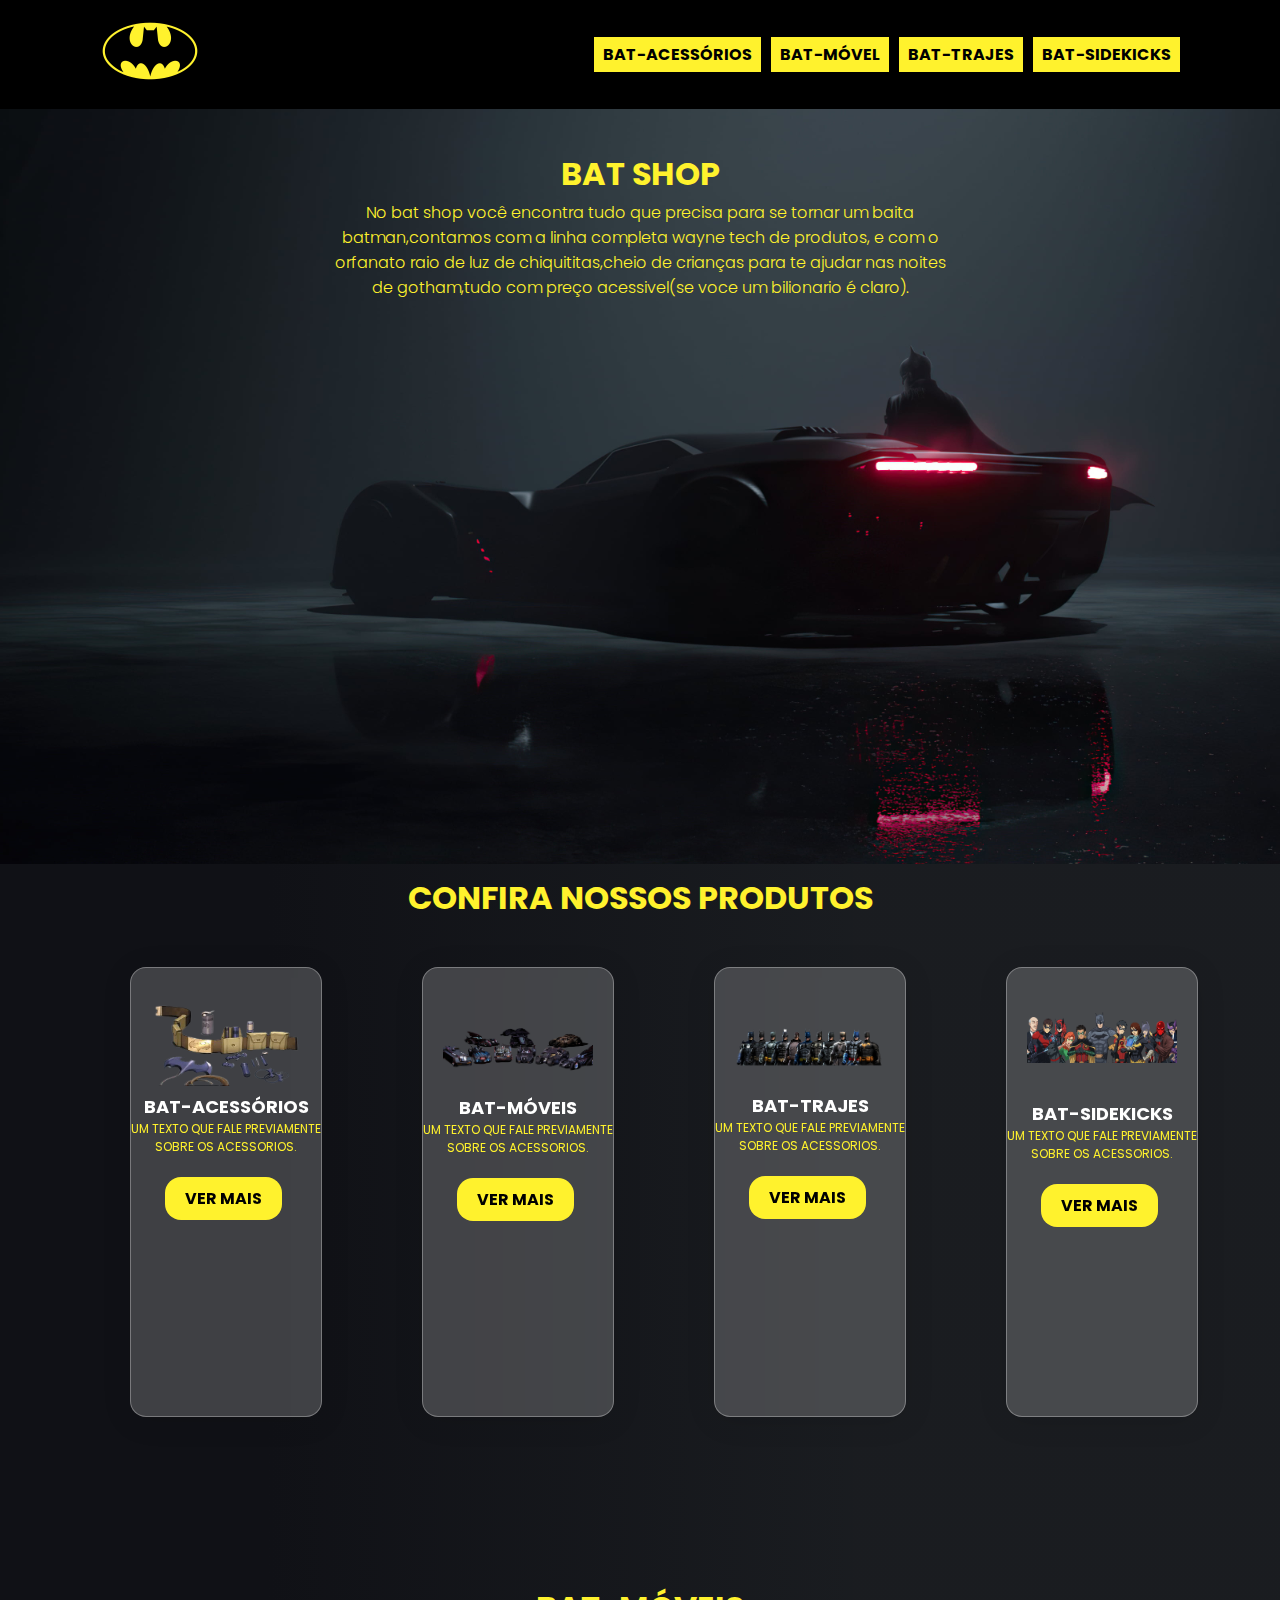
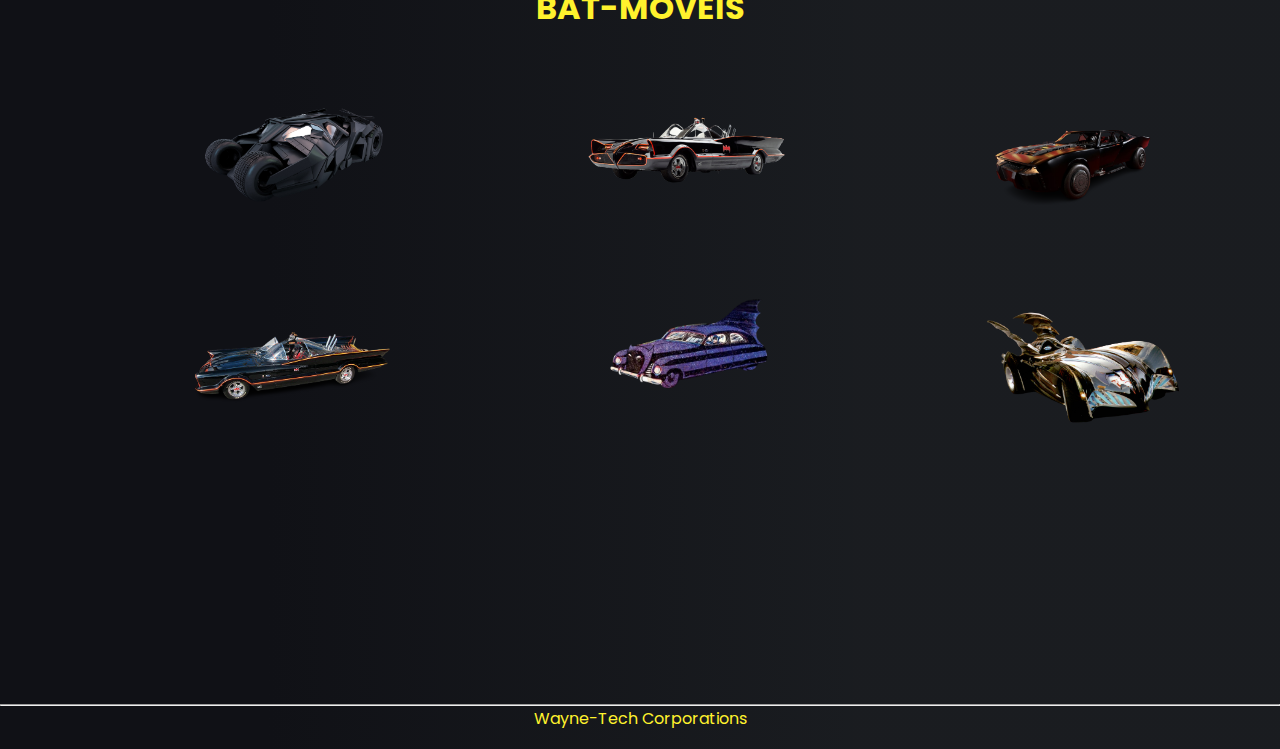
<file: index.html>
<!DOCTYPE html>
<html lang="pt-Br">
<head>
    <meta charset="UTF-8">
    <meta http-equiv="X-UA-Compatible" content="IE=edge">
    <meta name="viewport" content="width=device-width, initial-scale=1.0">
    <title>Site -- Otario</title>
    <!-- LINK CSS -->
    <link rel="stylesheet" href="style.css">
    
</head>
<body>
    <header>
        <a href="#" class="logo"> <img src="batman-simbolo-6.png" alt="Batman Logo"></a>     
        
        <ul>
          <li><a href="#home" class="active"> Bat-acessórios</a> </li>
          <li><a href="#bat-moveis">  Bat-móvel </a> </li>
          <li><a href="index2.HTML">  Bat-trajes </a> </li>
          <li><a href="#">  Bat-sidekicks </a> </li>
        </ul>
      </header>

      <section id="home">

            <h1> BAT SHOP </h1>
            <p> No bat shop você encontra tudo que precisa para se tornar um baita <br> batman,contamos com a 
                linha completa wayne tech de produtos, e com o <br> orfanato raio de luz de chiquititas,cheio de crianças para 
                te ajudar nas noites <br>de gotham,tudo com preço acessivel(se voce um bilionario é claro).</p>
      </section>
        
        
        <div class="cards"> 
            <h1>CONFIRA NOSSOS PRODUTOS</h1>
        <div class="card">
         <img class="card-image-top" src="v4_2.png" alt="capa do cartão"> 
         <h5 class="card-title">BAT-ACESSÓRIOS</h5>
         <p class="card-text">UM TEXTO QUE FALE PREVIAMENTE SOBRE OS ACESSORIOS.</p>
         <a href="#" class="button-primary">VER MAIS</a>
        </div>
        <div class="card">
            <img class="card-image-top" src="wallpaperbetter.com_1366x768-removebg-preview.png" alt="carros" > 
            <h5 class="card-title">bat-móveis</h5>
            <p class="card-text">UM TEXTO QUE FALE PREVIAMENTE SOBRE OS ACESSORIOS.</p>
            <a href="#" class="button-primary">VER MAIS</a>
           </div>

           <div class="card">
            <img class="card-image-top" src="600_6002113_batsuit_ideas_clipart_batman_all_batsuits_arkham_knight_removebg_preview_1.png" alt="roupas do batman"> 
            <h5 class="card-title">Bat-trajes</h5>
            <p class="card-text">UM TEXTO QUE FALE PREVIAMENTE SOBRE OS ACESSORIOS.</p>
            <a href="#" class="button-primary">VER MAIS</a>
           </div>
           
           <div class="card">
            <img class="card-image-top" src="image_removebg_preview__1__1.png" alt="BAT-SIDEKICKS" style="margin-top: 30px; margin-bottom:30px;"> 
            <h5 class="card-title">BAT-SIDEKICKS</h5>
            <p class="card-text">UM TEXTO QUE FALE PREVIAMENTE SOBRE OS ACESSORIOS.</p>
            <a href="#" class="button-primary">VER MAIS</a>
           </div>
   

        </div>
        
        <div class="batmovel" id="bat-moveis">
            <h1> BAT-MÓVEIS</h1>

            <img src="image-removebg-preview (2).png" alt="imagem de carro">
            <img src="image-removebg-preview (3).png" alt="imagem de carro">
            <img src="image-removebg-preview (4).png" alt="imagem de carro"> <br>
            <img src="image-removebg-preview (6).png" alt="imagem de carro">
            <img src="image-removebg-preview (7).png" alt="imagem de carro">
            <img src="image-removebg-preview (8).png" alt="imagem de carro">

        </div>


      <footer>
          <hr></hr>
          Wayne-Tech Corporations
      </footer>

</body>
</html>
</file>
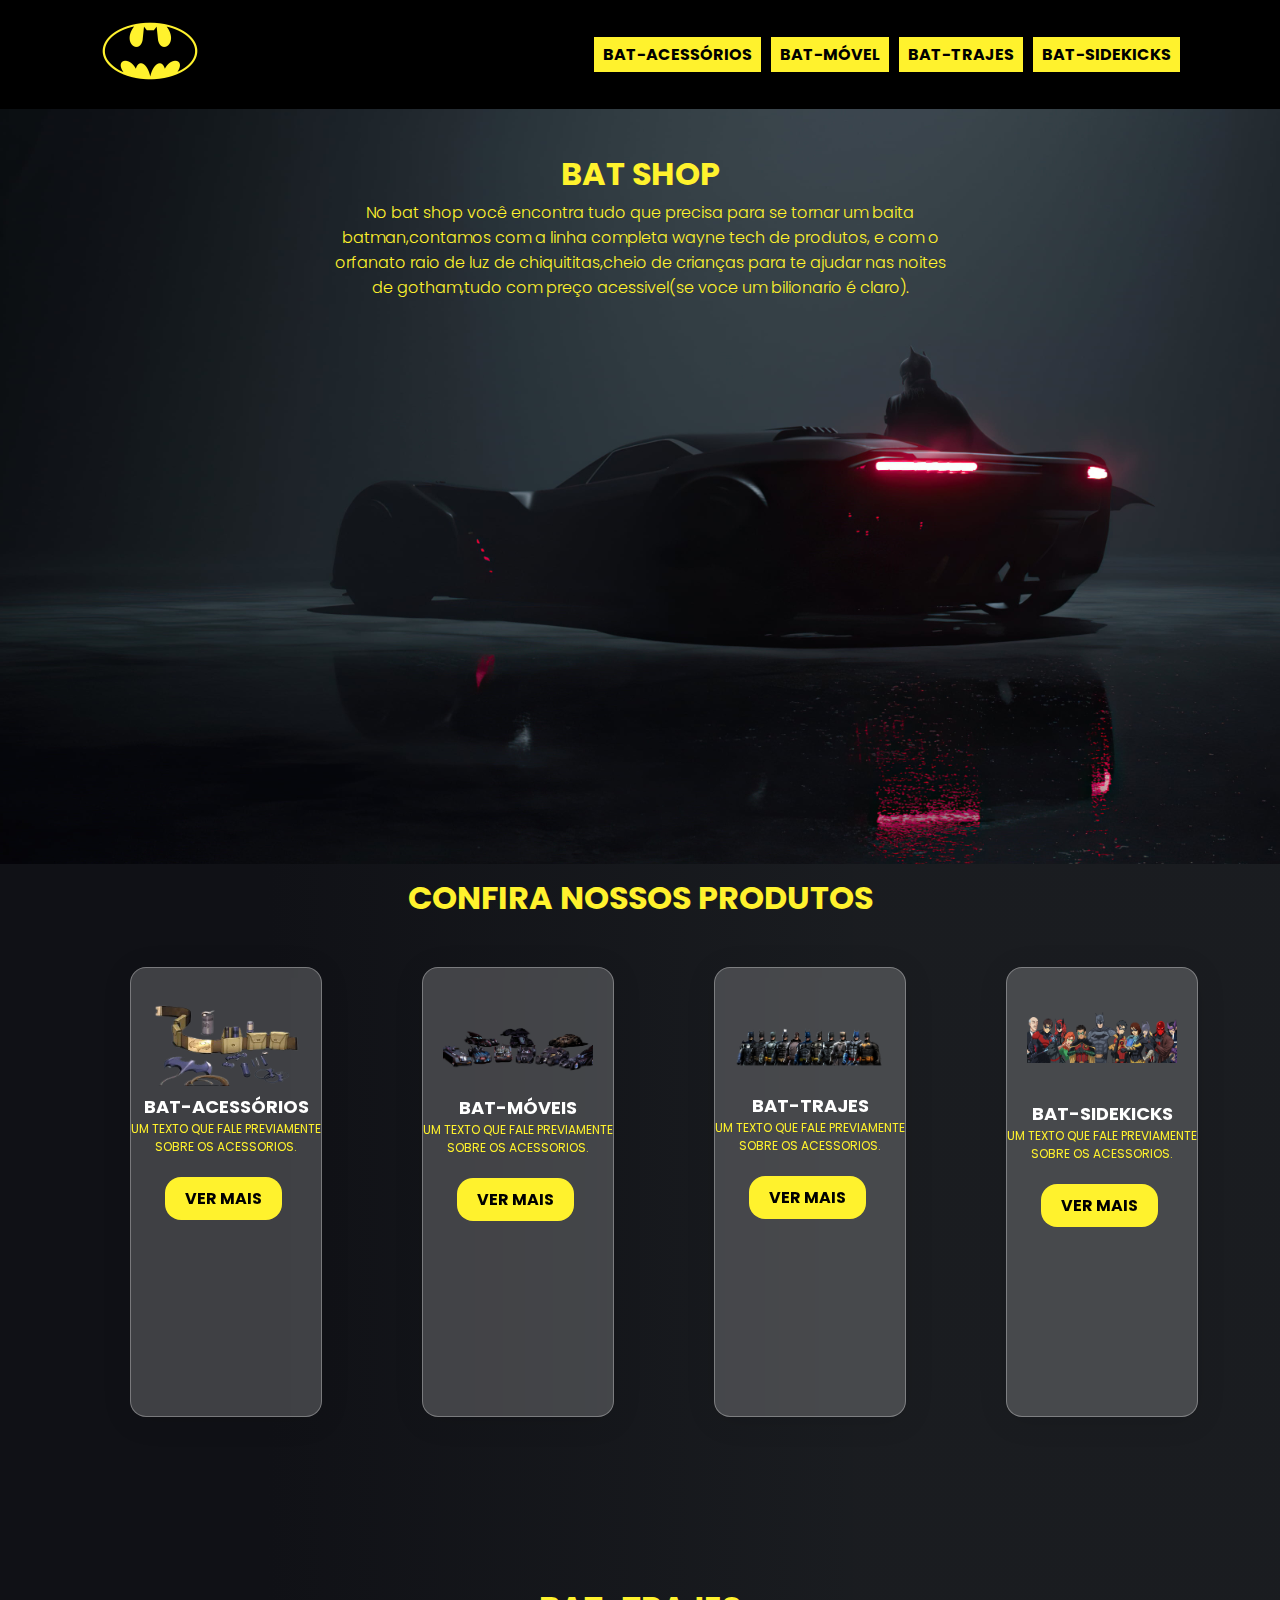
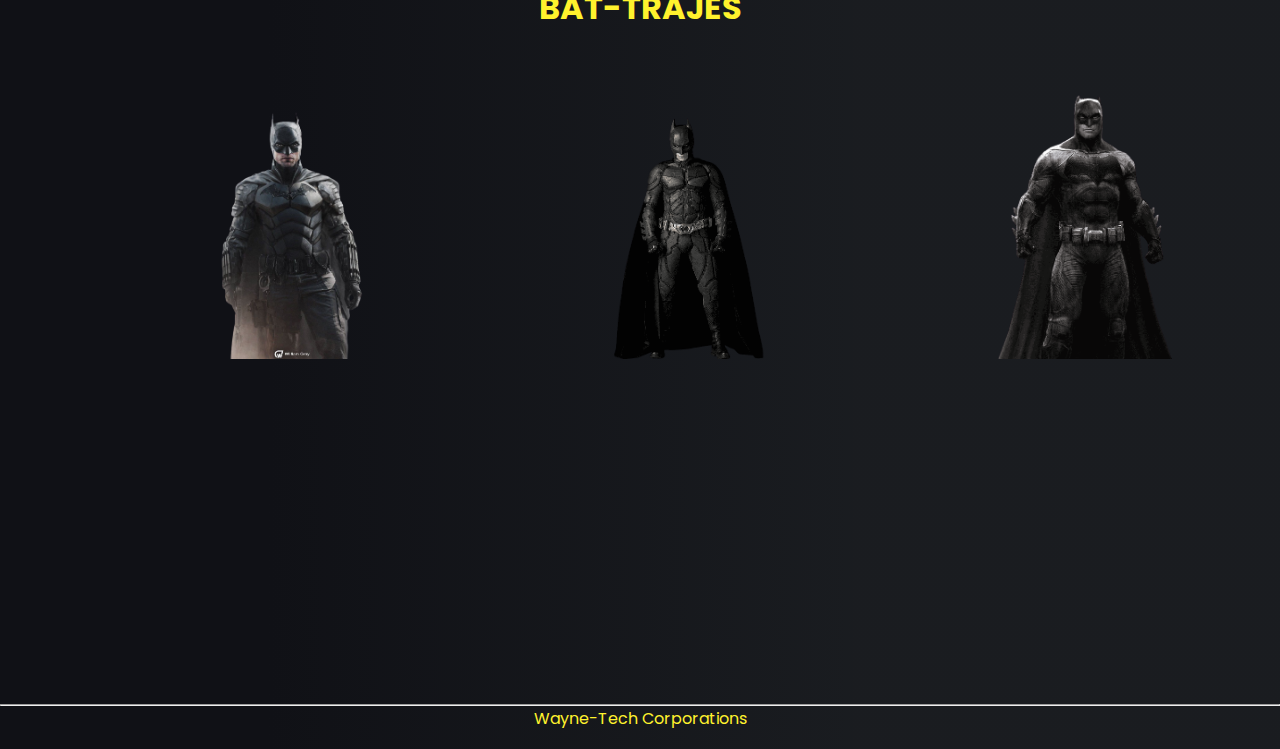
<file: index2.HTML>
<!DOCTYPE html>
<html lang="pt-Br">
<head>
    <meta charset="UTF-8">
    <meta http-equiv="X-UA-Compatible" content="IE=edge">
    <meta name="viewport" content="width=device-width, initial-scale=1.0">
    <title>Site -- Otario</title>
    <!-- LINK CSS -->
    <link rel="stylesheet" href="style.css">

</head>
<body>
    <header>
        <a href="#" class="logo"> <img src="batman-simbolo-6.png" alt="Batman Logo"></a>     
        
        <ul>
          <li><a href="#home" class="active"> Bat-acessórios</a> </li>
          <li><a href="index.html">  Bat-móvel </a> </li>
          <li><a href="#">  Bat-trajes </a> </li>
          <li><a href="#">  Bat-sidekicks </a> </li>
        </ul>
      </header>

      <section id="home">

            <h1> BAT SHOP </h1>
            <p> No bat shop você encontra tudo que precisa para se tornar um baita <br> batman,contamos com a 
                linha completa wayne tech de produtos, e com o <br> orfanato raio de luz de chiquititas,cheio de crianças para 
                te ajudar nas noites <br>de gotham,tudo com preço acessivel(se voce um bilionario é claro).</p>
      </section>
        
        
        <div class="cards"> 
            <h1>CONFIRA NOSSOS PRODUTOS</h1>
        <div class="card">
         <img class="card-image-top" src="v4_2.png" alt="capa do cartão"> 
         <h5 class="card-title">BAT-ACESSÓRIOS</h5>
         <p class="card-text">UM TEXTO QUE FALE PREVIAMENTE SOBRE OS ACESSORIOS.</p>
         <a href="#" class="button-primary">VER MAIS</a>
        </div>
        <div class="card">
            <img class="card-image-top" src="wallpaperbetter.com_1366x768-removebg-preview.png" alt="carros" > 
            <h5 class="card-title">bat-móveis</h5>
            <p class="card-text">UM TEXTO QUE FALE PREVIAMENTE SOBRE OS ACESSORIOS.</p>
            <a href="#" class="button-primary">VER MAIS</a>
           </div>

           <div class="card">
            <img class="card-image-top" src="600_6002113_batsuit_ideas_clipart_batman_all_batsuits_arkham_knight_removebg_preview_1.png" alt="roupas do batman"> 
            <h5 class="card-title">Bat-trajes</h5>
            <p class="card-text">UM TEXTO QUE FALE PREVIAMENTE SOBRE OS ACESSORIOS.</p>
            <a href="#" class="button-primary">VER MAIS</a>
           </div>
           
           <div class="card">
            <img class="card-image-top" src="image_removebg_preview__1__1.png" alt="BAT-SIDEKICKS" style="margin-top: 30px; margin-bottom:30px;"> 
            <h5 class="card-title">BAT-SIDEKICKS</h5>
            <p class="card-text">UM TEXTO QUE FALE PREVIAMENTE SOBRE OS ACESSORIOS.</p>
            <a href="#" class="button-primary">VER MAIS</a>
           </div>
   

        </div>
        
        <div class="batmovel" id="bat-moveis">
            <h1> BAT-TRAJES</h1>

            <img src="battraje1-removebg-preview.png" alt="imagem de carro">
            <img src="batsuit2-removebg-preview.png" alt="imagem de carro">
            <img src="battraje3-removebg-preview.png" alt="imagem de carro"> <br>
            <!-- <img src="image-removebg-preview (6).png" alt="imagem de carro">
            <img src="image-removebg-preview (7).png" alt="imagem de carro">
            <img src="image-removebg-preview (8).png" alt="imagem de carro"> -->

        </div>


      <footer>
          <hr></hr>
          Wayne-Tech Corporations
      </footer>

</body>
</html>
</file>
<file: style.css>
@import url('https://fonts.googleapis.com/css2?family=Poppins:wght@400;500;600;700;800;900&display=swap');

*
{
    margin:0;
    padding: 0;
    box-sizing: border-box;
    font-family: 'Poppins', sans-serif;
    scroll-behavior: smooth;
    transition-duration: 0.6s;
}

body
{
    min-height: 100vh;
    background: #687282;
 
}

header
{
    position: absolute;
    /* position:fixed; */
    top: 0;
    left: 0;
    width: 100%;
    padding: 20px 100px;
    display: flex;
    justify-content: space-between;
    align-items: center;
    background-color:black;
    z-index: 1000;
   /* DEIXANDO O FINAL DA BARRA OPACO */
   -webkit-font-smoothing: antialiased;
   -moz-osx-font-smoothing: grayscale;
    
   text-rendering: optimizeLegibility;
   -webkit-box-sizing: border-box;
   box-sizing: border-box;
   appearance: none;
   -moz-appearance: none;
   -webkit-appearance: none;
   -webkit-tap-highlight-color: rgba(0,0,0,0);
    
}
header img
{
 width: 100px;
   
}
header ul
{
    display:flex;
    justify-content: center;
    align-items: center;

}

header ul li
{
    list-style: none;
     
}
header ul li a
{
    text-decoration: none;
    padding:  6px 9px;
    margin-left: 10px;
    color: black;
    background-color:#FFF22D;
    font-weight: bold;
    text-transform: uppercase;
}

header ul li a:hover,
header ul li a:hover.active
{
    background:#fff ;
    color: black;
}

section
{
    position: relative; 
    width: 100%;
    height:96vh;
  /* border:solid 1px red; */
    display: flex;
    justify-content: center;
    align-items: center;
    padding: 30px 20px;
    background-image: url(wallpaperbetter.com_1920x1080\ \(1\).jpg);
    background-position: -10px 10px;
    background-size: cover;
    display: flex;
}

section p
{
    position: absolute;
    width: 100%;
    height: 173px;
    top: 200px; 
    text-align: center;
    font-weight: 300;

}

section h1, p{
    color: #FFF22D;
}
section h1{
    position: absolute;
    width: 100%;
    height: 173px;
    top: 150px; 
    text-align: center;

}

div 
{
    height: 80vh;
    background: rgb(16,17,22);
    background: linear-gradient(90deg, rgba(16,17,22,1) 21%, rgba(0,0,0,0.7539390756302521) 67%);
}

/* CARDS DE VENDA */

.cards
{
    padding: 50px 30px;
}
.cards h1
{
    color: #FFF22D;
    text-align: center;
    margin-top:-40px;
    margin-bottom: 45px;
}
.card
{
    width: 12rem;
    height: 50vh; 
    margin-left:100px;
     float: left;
    /* From https://css.glass */
    background: rgba(255, 255, 255, 0.2);
    border-radius: 16px;
    box-shadow: 0 4px 30px rgba(0, 0, 0, 0.1);
    backdrop-filter: blur(5px);
    -webkit-backdrop-filter: blur(5px);
    border: 1px solid rgba(255, 255, 255, 0.3);

}

.card img{
    width: 150px;
    align-items: center;
    margin-left: 20px;
    margin-top: 35px;
}

.card h5
{
text-align: center;
font-size: 18px;
color: #fff;
text-transform: uppercase;
}

.card p
{
    text-align: center;
    margin-bottom: 30px;
    font-size: 12px;
}

.card a 
{
    background-color: #FFF22D;
    border:50px;
    border-radius: 16px;
    align-items: center;
    text-align: center;
    margin-left: 18%;
     list-style: none;
    text-decoration: none;
    color: black;
    font-weight: bold;
    padding: 10px 20px;  
 }

 .card a:hover
 {
background-color: #687282;
color: #FFF22D;
 }

 .batmovel
 {
     height: 80vh;
 }
 .batmovel h1
 {
    color: #FFF22D;
    text-align: center;
    margin-top:-90x;
    margin-bottom:10px;
 }

  /* BAT-MÓVEIS */
 .batmovel img{
     width: 200px;
     align-items: center;
     margin-left: 15%;
    margin-top: 50px;
    cursor: pointer;

 }
.batmovel img:hover
{
     background: rgba(255, 255, 255, 0.2);
     box-shadow: 0 4px 30px rgba(0, 0, 0, 0.1);
    backdrop-filter: blur(5px);
    -webkit-backdrop-filter: blur(5px);
    border: 1px solid rgba(255, 255, 255, 0.3);
}

/* hr
{
} */
footer
{
    color: #FFF22D;
    text-align: center;
    height:5vh;        
    background: rgb(16,17,22);
    background: linear-gradient(90deg, rgba(16,17,22,1) 21%, rgba(0,0,0,0.7539390756302521) 67%);
}
</file>
